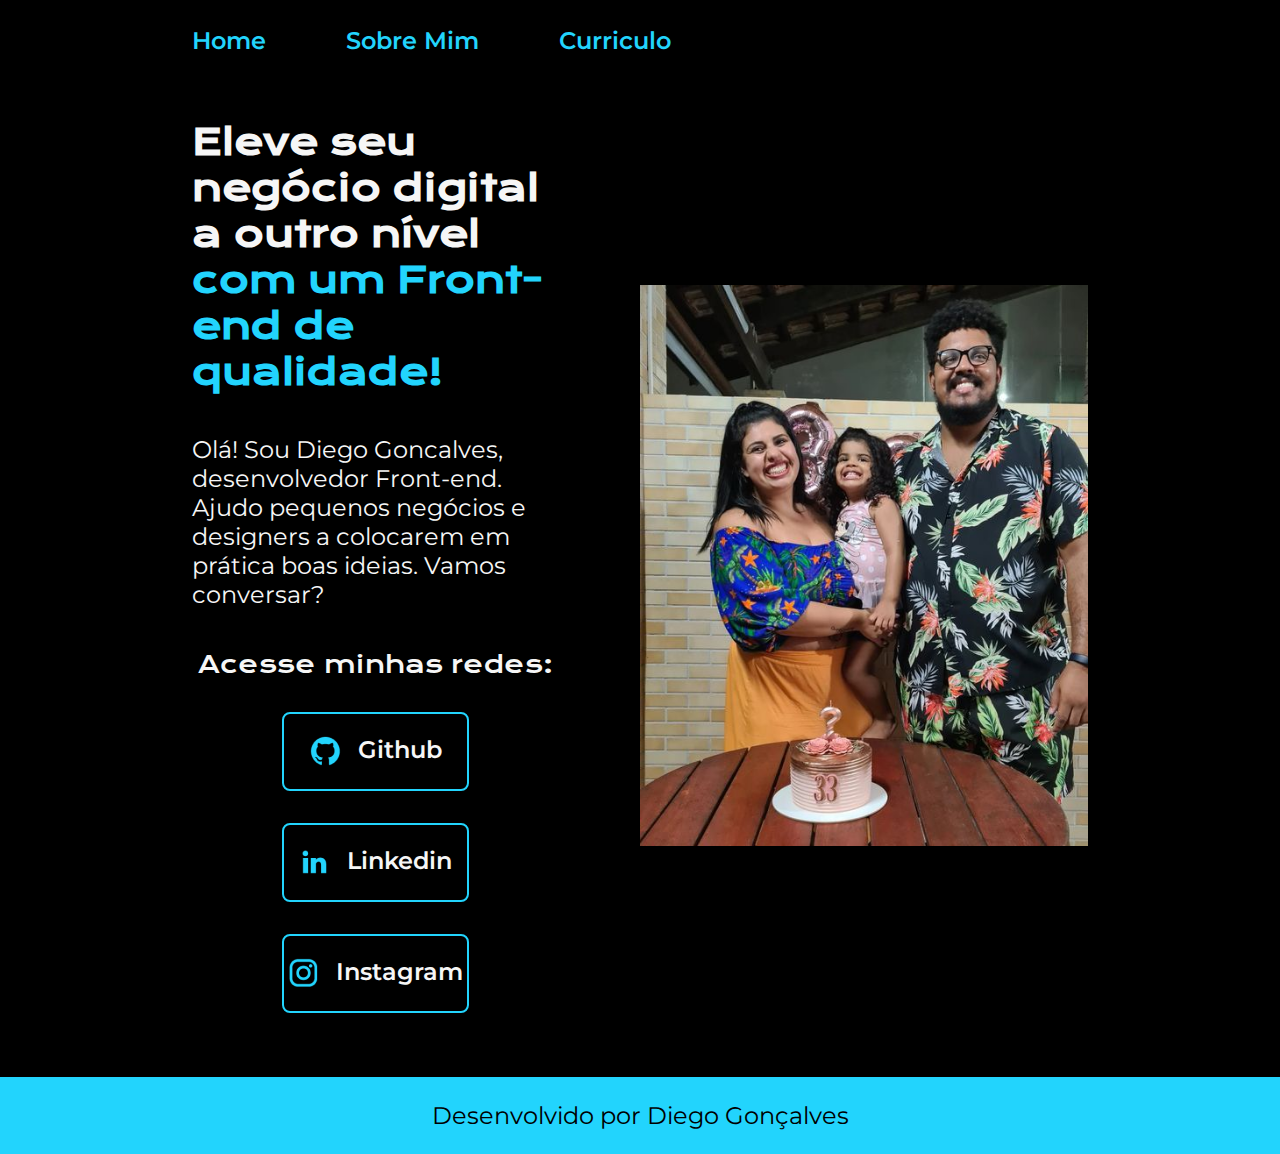
<file: index.html>
<!DOCTYPE html>
<html lang="pt-br">
<head>
    <meta charset="UTF-8">
    <meta http-equiv="X-UA-Compatible" content="IE=edge">
    <meta name="viewport" content="width=device-width, initial-scale=1.0">
    <link rel="stylesheet" href="./styles/style.css">
    <title>Portfolio</title>
</head>
<body>
    <header class="cabecalho">
        <nav class="cabecalho__menu">
            <a class="cabecalho__menu__link" href="index.html">Home</a>
            <a class="cabecalho__menu__link" href="aboult.html">Sobre Mim</a>
            <a class="cabecalho__menu__link" href="curriculo.html">Curriculo</a>
        </nav>
    </header>
    <main class="apresentacao">
        <section class="apresentacao__conteudo">
            <h1 class="apresentacao__conteudo__titulo">Eleve seu negócio digital a outro nível
                <strong class="destaque-titulo"> com um Front-end de qualidade!</strong></h1>
                
                <p class="apresentacao__conteudo__texto">Olá! Sou Diego Goncalves, desenvolvedor Front-end. 
                    Ajudo pequenos negócios e designers a colocarem em prática boas ideias. Vamos conversar?</p>
                    
                <div class="apresentacao__links">

                    <h2 class="apresentacao__links__subtitulos">Acesse minhas redes:</h2>
                    
                   <a class="apresentacao__links__navegacao" href="https://github.com/DiegoGoncalves92" >
                      <img src="./assests/github.png">
                      Github
                    
                    </a>

                    <a class="apresentacao__links__navegacao" href="https://www.linkedin.com/in/diego-goncalves-silva-872498195" >
                      <img src="./assests/linkedin.png">
                      Linkedin
                    
                    </a>

                    <a class="apresentacao__links__navegacao" href="https://www.instagram.com/diegogoncalves_" >
                        <img src="./assests/instagram.png">
                        Instagram
                      
                    </a>
                    
                   

                </div>
        </section>

        <img class="apresetacao__imagem" src="./assests/familia.jpg" alt="Foto do Diego Goncalves com sua Filha Laura">
        
    </main>
    <footer>
        <p class="rodape">Desenvolvido por Diego Gonçalves</p>
    </footer>
</body>
</html>
</file>
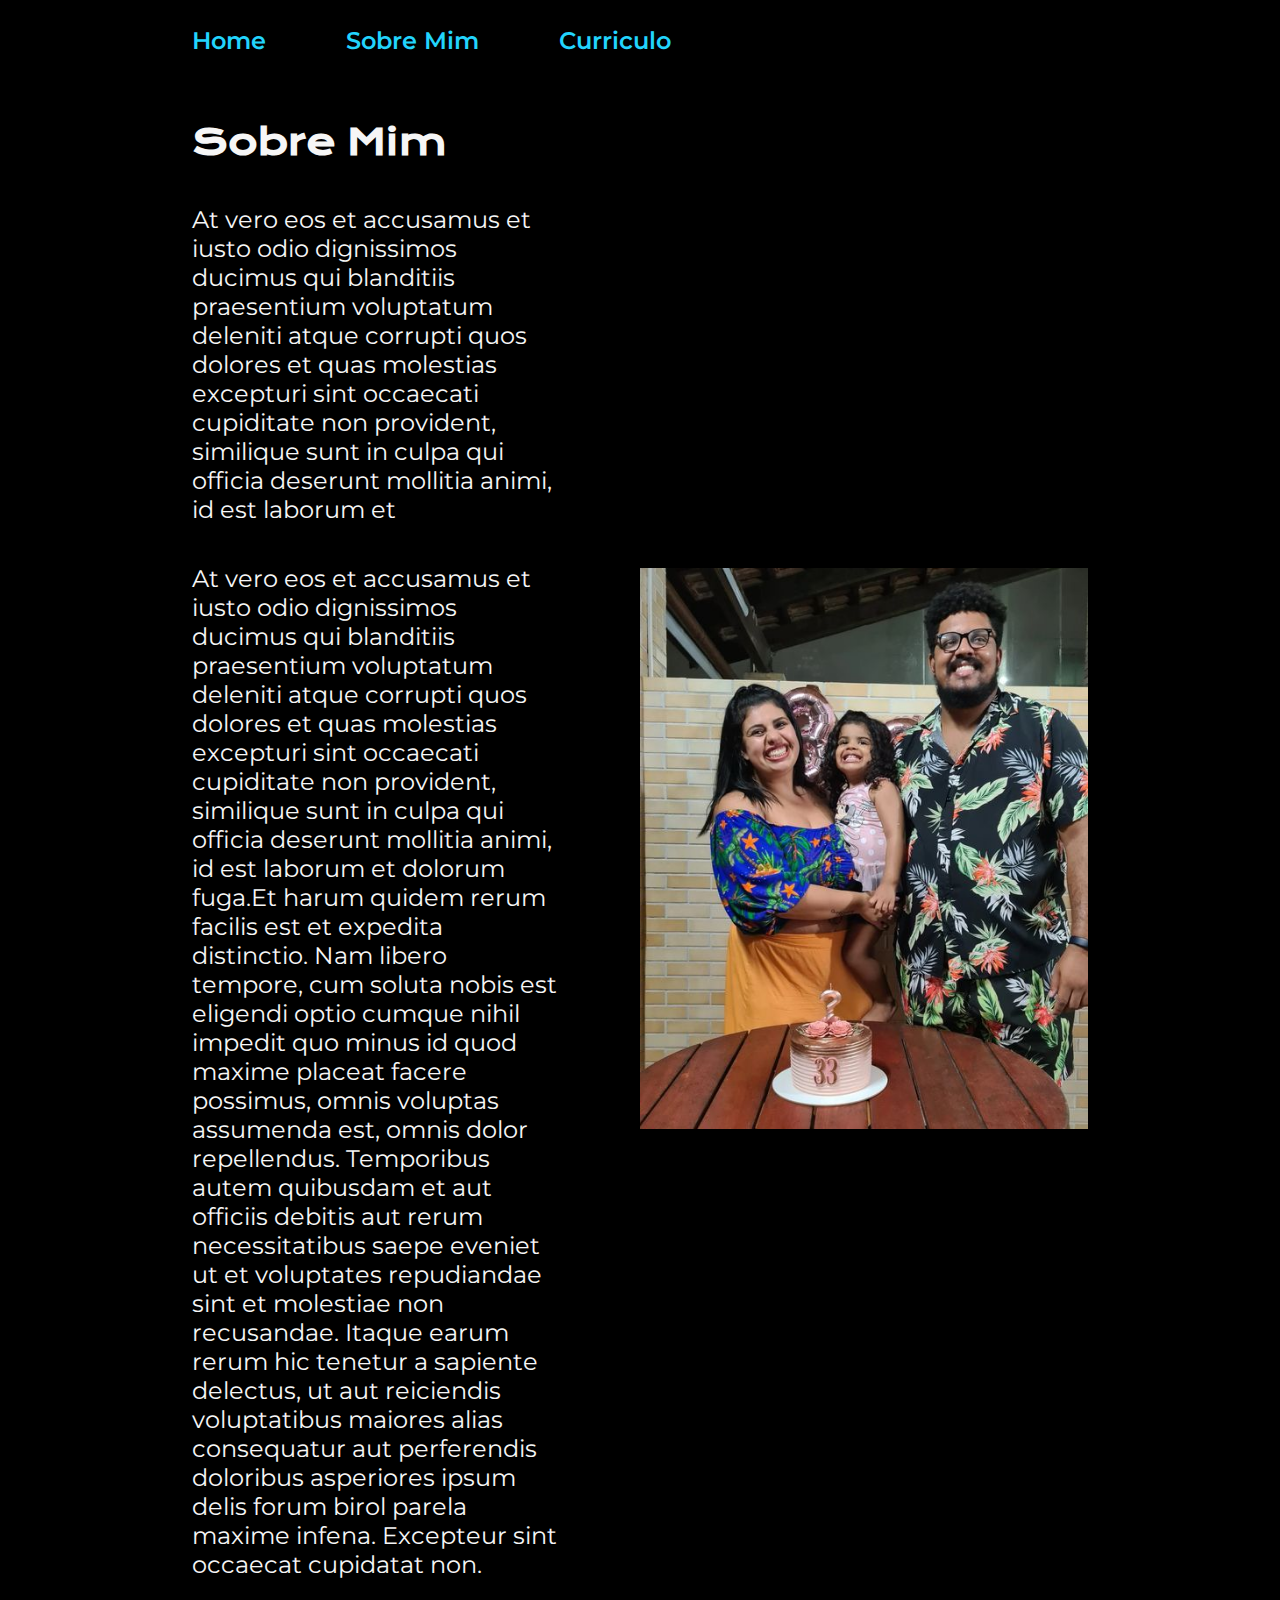
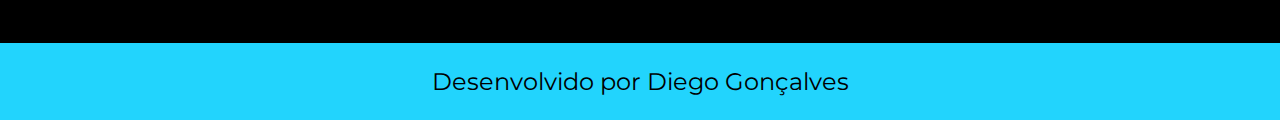
<file: aboult.html>
<!DOCTYPE html>
<html lang="pt-br">
<head>
    <meta charset="UTF-8">
    <meta http-equiv="X-UA-Compatible" content="IE=edge">
    <meta name="viewport" content="width=device-width, initial-scale=1.0">
    <title>Sobre mim</title>
    <link rel="stylesheet" href="./styles/style.css">
</head>
<body>
    <header class="cabecalho">
        <nav class="cabecalho__menu">
            <a class="cabecalho__menu__link" href="index.html">Home</a>
            <a class="cabecalho__menu__link" href="aboult.html">Sobre Mim</a>
            <a class="cabecalho__menu__link" href="curriculo.html">Curriculo</a>
        </nav>
    </header>
    <main class="apresentacao">

        <section class="apresentacao__conteudo">
            <h1 class="apresentacao__conteudo__titulo">Sobre Mim</h1>
            
            <p class="apresentacao__conteudo__texto" >At vero eos et accusamus et iusto odio dignissimos ducimus qui blanditiis praesentium 
                voluptatum deleniti atque corrupti quos dolores et quas molestias excepturi sint occaecati 
                cupiditate non provident,
                similique sunt in culpa qui officia deserunt mollitia animi, id est laborum et
            </p>
            <p class="apresentacao__conteudo__texto">
                At vero eos et accusamus et iusto odio dignissimos ducimus qui blanditiis praesentium voluptatum 
                deleniti atque corrupti quos dolores et quas molestias excepturi sint occaecati cupiditate non 
                provident, similique sunt in culpa qui officia deserunt mollitia animi, id est laborum et dolorum 
                fuga.Et harum quidem rerum facilis est et expedita distinctio. Nam libero tempore, cum soluta nobis
                 est eligendi optio cumque nihil impedit quo minus id quod maxime placeat facere possimus, omnis 
                 voluptas assumenda est, omnis dolor repellendus. Temporibus autem quibusdam et aut officiis debitis
                  aut rerum necessitatibus saepe eveniet ut et voluptates repudiandae sint et molestiae non 
                  recusandae. Itaque earum rerum hic tenetur a sapiente delectus, ut aut reiciendis voluptatibus 
                  maiores alias consequatur aut perferendis doloribus asperiores ipsum delis forum birol parela 
                  maxime infena. Excepteur sint occaecat cupidatat non.

            </p>



        </section>
        <img class="apresetacao__imagem" src="./assests/familia.jpg" alt="Foto do Diego Goncalves com sua Filha Laura">
    </main>
    <footer>
        <p class="rodape">Desenvolvido por Diego Gonçalves</p>
    </footer>
</body>
</html>
</file>
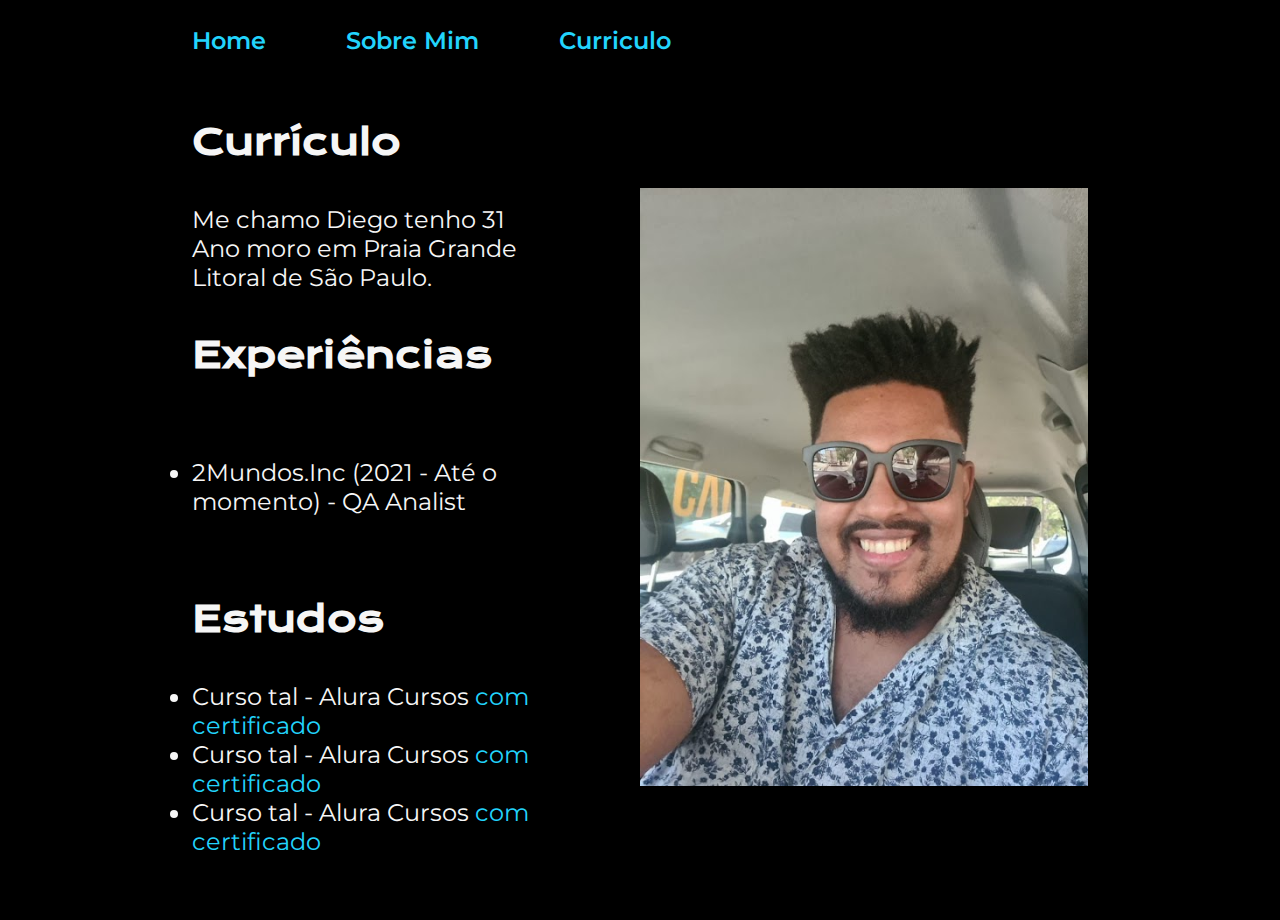
<file: curriculo.html>
<!DOCTYPE html>
<html lang="en">
<head>
    <meta charset="UTF-8">
    <meta http-equiv="X-UA-Compatible" content="IE=edge">
    <meta name="viewport" content="width=device-width, initial-scale=1.0">
    <title>Curriculo Diego</title>
    <link rel="stylesheet" href="./styles/style.css">
</head>
<body>
    <header class="cabecalho">
        <nav class="cabecalho__menu">
            <a class="cabecalho__menu__link" href="index.html">Home</a>
            <a class="cabecalho__menu__link" href="aboult.html">Sobre Mim</a>
            <a class="cabecalho__menu__link" href="curriculo.html">Curriculo</a>
        </nav>
    </header>

   
    <main class="apresentacao">
        <section class="apresentacao__conteudo">
            <h1 class="apresentacao__conteudo__titulo">Currículo</h1>
            <p class="apresentacao__conteudo__texto">
                
                Me chamo Diego tenho 31 Ano moro em Praia Grande Litoral de São Paulo.

            </p>
            <h2 class="apresentacao__conteudo__titulo">Experiências</h2>
            <p class="apresentacao__conteudo__texto">
            <ul class="apresentacao__conteudo__texto">
                <li> 2Mundos.Inc (2021 - Até o momento) - QA Analist </li>
                
            </ul>
            </p>
            <h2 class="apresentacao__conteudo__titulo">Estudos</h2>
            <div class="apresentacao__conteudo__texto">
            <ul class="apresentacao__conteudo__texto">
                <li>Curso tal - Alura Cursos <a href="linkdocertificado">com certificado</a> </li>
                <li>Curso tal - Alura Cursos <a href="linkdocertificado">com certificado</a></li>
                <li>Curso tal - Alura Cursos <a href="linkdocertificado">com certificado</a></li>
            </ul>
            </div>    
        </section>

        <img class="apresetacao__imagem" src="./assests/Diego.jpg" alt="Foto de Diego e Familia">
   
    </main> 

</body>
</html>
</file>
<file: styles/style.css>
@import url('https://fonts.googleapis.com/css2?family=Krona+One&family=Montserrat&display=swap');

:root {
    --cor-primaria: #000000;
    --cor-secundaria: #f6f6f6;
    --cor-terciaria: #22D4FD;
    --cor-hover: #272727;

    --font-primaria: 'Krona One', sans-serif;
    --font-secudaria: 'Montserrat',sans-serif;
}

* {
    margin: 0;
    padding: 0;
}
body {
   
     box-sizing: border-box;
    background-color: var(--cor-primaria);
    color: var(--cor-secundaria);
}

.cabecalho{
    padding: 2% 0% 0% 15%;
}

.cabecalho__menu{
    display: flex;
    gap: 80px;
}

.cabecalho__menu__link{
    font-family: var(--font-secudaria);
    font-size: 1.5rem;
    font-weight: 600;
    color: var(--cor-terciaria);
    text-decoration: none;
}


.apresentacao {
    padding: 5% 15%;
    display: flex;
    align-items: center;
    justify-content: space-between;
    gap: 82px;
    
}

.apresentacao__conteudo {
    width: 50%;
    display: flex;
    flex-direction: column;
    gap: 40px;
    
}

.apresentacao__conteudo__titulo{
    font-size: 2.25rem;
    font-family: var(--font-primaria);

}

.destaque-titulo {
    color: var(--cor-terciaria);
}

.apresentacao__conteudo__texto{
    font-size: 1.5rem;
    font-family: var(--font-secudaria);

}

.apresentacao__links{
    display: flex;
    flex-direction: column;
    align-items: center;
    justify-content: space-between;
    gap: 32px;
}

.apresentacao__links__subtitulos{
    font-family: var(--font-primaria);
    font-weight:  400;
    font-size: 1.5rem;


}

.apresentacao__links__navegacao{
    /* background-color: #0c0c0c; */
    display: flex;
    justify-content: center;
    gap: 16px;
    border: 2px solid var(--cor-terciaria);
    width: 50%;
    text-align: center;
    border-radius: 8px;
    font-weight: 600;
    font-size: 1.5rem;
    padding: 21.5px 0;
    text-decoration: none;
    color: var(--cor-secundaria);
    font-family: var(--font-secudaria);
    
}

.apresentacao__links__navegacao:hover{
 
    background-color: var(--cor-hover) ;  

}

.rodape{
    color:var(--cor-primaria);
    background-color: var(--cor-terciaria);
    padding: 24px;
    text-align: center;
    font-size: 1.5rem;
    font-weight: 400;
    font-family: var(--font-secudaria);
}

.apresentacao__conteudo__texto a{
    text-decoration: none;
    color: var(--cor-terciaria);
}

.apresetacao__imagem{
    width: 50%;
}

@media(max-width: 900px){
    
    .cabecalho{
        padding: 10%;
        justify-content: center;
    }
    
    .cabecalho__menu{
        justify-content: center;
    }
    
    .apresentacao{
        flex-direction: column-reverse;
        background-color: #0c0c0c;
        padding: 5%;
    }

    .apresentacao__conteudo{
        width: auto;
    }

}
</file>
